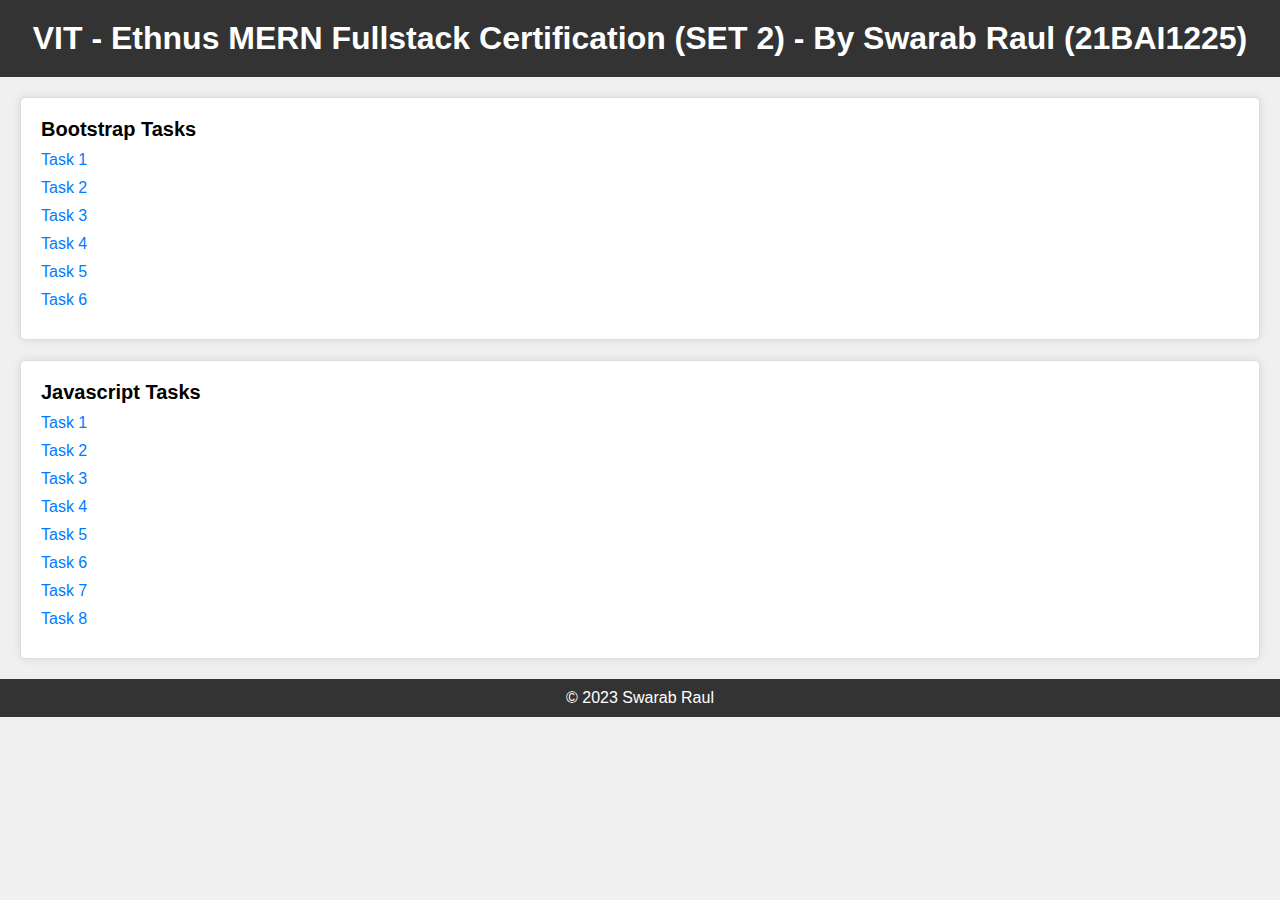
<file: index.html>
<!-- By: Swarab Raul (21BAI1225) -->

<!DOCTYPE html>
<html lang="en">

<head>
    <meta charset="UTF-8">
    <meta name="viewport" content="width=device-width, initial-scale=1.0">
    <title>Swarab's Ethnus MERN Task</title>
    <link rel="stylesheet" href="stylesheet.css">
</head>

<body>
    <header>
        <h1>VIT - Ethnus MERN Fullstack Certification (SET 2) - By Swarab Raul (21BAI1225)</h1>
    </header>

    <nav>
        <h2>Bootstrap Tasks</h2>
        <ul>
            <li><a href="./Bootstrap/Task_1.html">Task 1</a></li>
            <li><a href="./Bootstrap/Task_2.html">Task 2</a></li>
            <li><a href="./Bootstrap/Task_3.html">Task 3</a></li>
            <li><a href="./Bootstrap/Task_4.html">Task 4</a></li>
            <li><a href="./Bootstrap/Task_5.html">Task 5</a></li>
            <li><a href="./Bootstrap/Task_6.html">Task 6</a></li>
        </ul>
    </nav>

    <nav>
        <h2>Javascript Tasks</h2>
        <ul>
            <li><a href="./Javascript/Task_1.html">Task 1</a></li>
            <li><a href="./Javascript/Task_2.html">Task 2</a></li>
            <li><a href="./Javascript/Task_3.html">Task 3</a></li>
            <li><a href="./Javascript/Task_4.html">Task 4</a></li>
            <li><a href="./Javascript/Task_5.html">Task 5</a></li>
            <li><a href="./Javascript/Task_6.html">Task 6</a></li>
            <li><a href="./Javascript/Task_7.html">Task 7</a></li>
            <li><a href="./Javascript/Task_8.html">Task 8</a></li>
        </ul>
    </nav>

    <footer>
        <p>&copy; 2023 Swarab Raul</p>
    </footer>
</body>

</html>
</file>
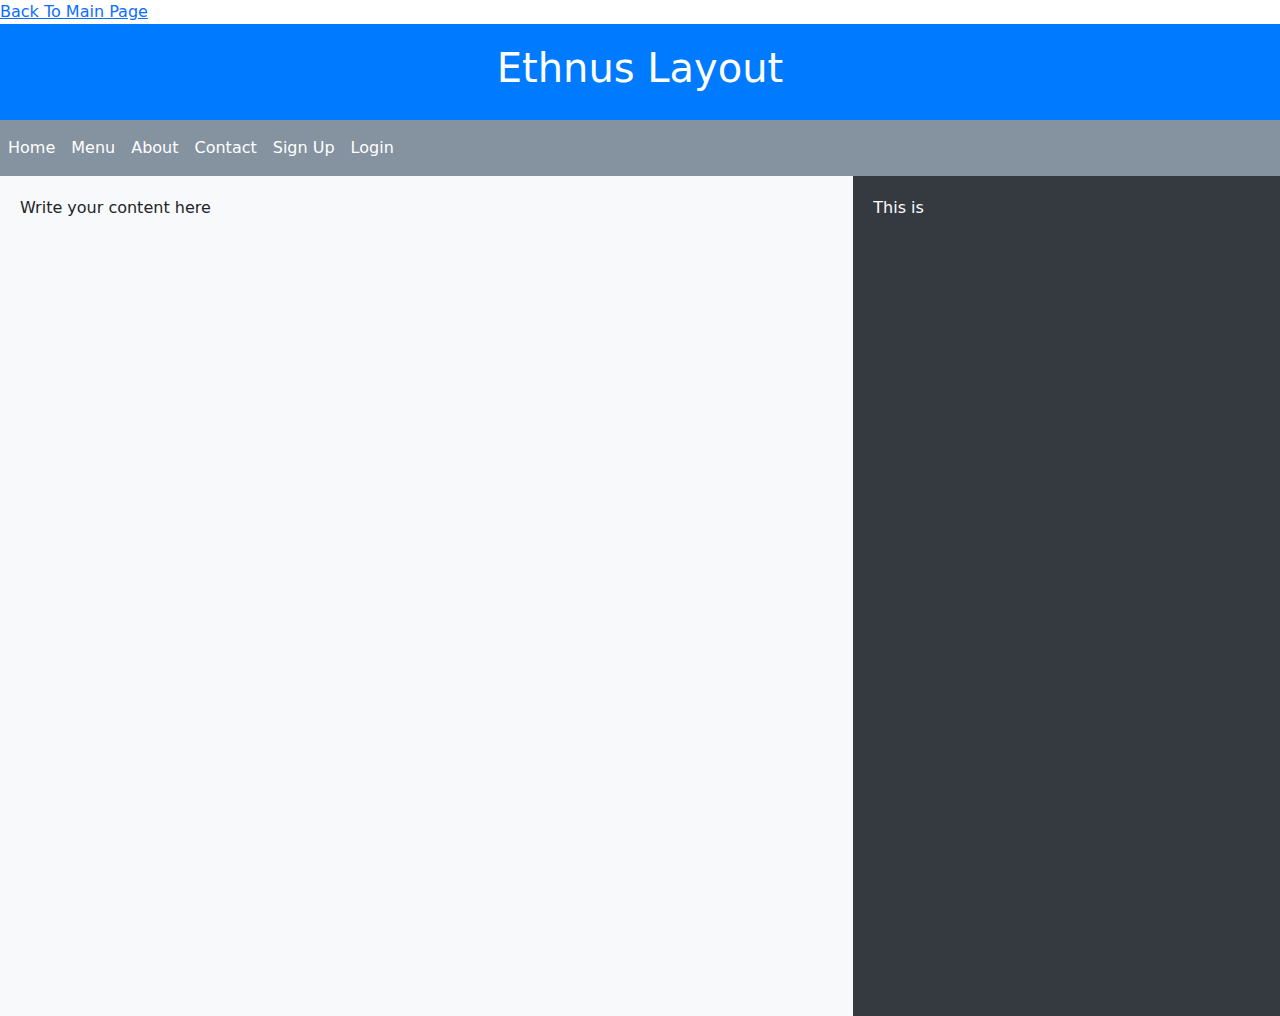
<file: Bootstrap/Task_1.html>
<!-- 21BAI1225 - Swarab Raul -->

<!DOCTYPE html>
<html lang="en">

<head>
    <meta charset="UTF-8">
    <meta name="viewport" content="width=device-width, initial-scale=1.0">
    <title>Ethnus Layout</title>

    <link rel="stylesheet" href="https://cdn.jsdelivr.net/npm/bootstrap@5.3.2/dist/css/bootstrap.min.css">
    <style>
        .title {
            background-color: #007bff;
            color: #fff;
            text-align: center;
            padding: 20px;
        }

        .navbar {
            background-color: #8592a0;
        }

        .navbar-dark .navbar-nav .nav-link {
            color: #fff;
        }

        .navbar-dark .navbar-toggler-icon {
            background-color: #fff;
        }

        .content-section {
            background-color: #f8f9fa;
            padding: 20px;
            min-height: calc(100vh - 60px);
        }

        .dark-section {
            background-color: #343a40;
            color: #fff;
            padding: 20px;
            min-height: calc(100vh - 60px);
        }
    </style>
</head>

<body>

    <a href="../index.html">Back To Main Page</a>

    <div class="title">
        <h1>Ethnus Layout</h1>
    </div>

    <!-- Navbar -->
    <nav class="navbar navbar-expand-lg navbar-dark">
        <button class="navbar-toggler" type="button" data-toggle="collapse" data-target="#navbarNav"
            aria-controls="navbarNav" aria-expanded="false" aria-label="Toggle navigation">
            <span class="navbar-toggler-icon"></span>
        </button>
        <div class="collapse navbar-collapse" id="navbarNav">
            <ul class="navbar-nav">
                <li class="nav-item">
                    <a class="nav-link" href="#">Home</a>
                </li>
                <li class="nav-item">
                    <a class="nav-link" href="#">Menu</a>
                </li>
                <li class="nav-item">
                    <a class="nav-link" href="#">About</a>
                </li>
                <li class="nav-item">
                    <a class="nav-link" href="#">Contact</a>
                </li>
            </ul>
            <ul class="navbar-nav ml-auto">
                <li class="nav-item">
                    <a class="nav-link" href="#">Sign Up</a>
                </li>
                <li class="nav-item">
                    <a class="nav-link" href="#">Login</a>
                </li>
            </ul>
        </div>
    </nav>

    <div class="container-fluid">
        <div class="row">
            <div class="col-md-8 content-section">
                <p>Write your content here</p>
            </div>
            <div class="col-md-4 dark-section">
                <p>This is</p>
            </div>
        </div>
    </div>

    <script src="https://cdn.jsdelivr.net/npm/bootstrap@5.3.2/dist/js/bootstrap.bundle.min.js"
        integrity="sha384-C6RzsynM9kWDrMNeT87bh95OGNyZPhcTNXj1NW7RuBCsyN/o0jlpcV8Qyq46cDfL"
        crossorigin="anonymous"></script>
</body>

</html>
</file>
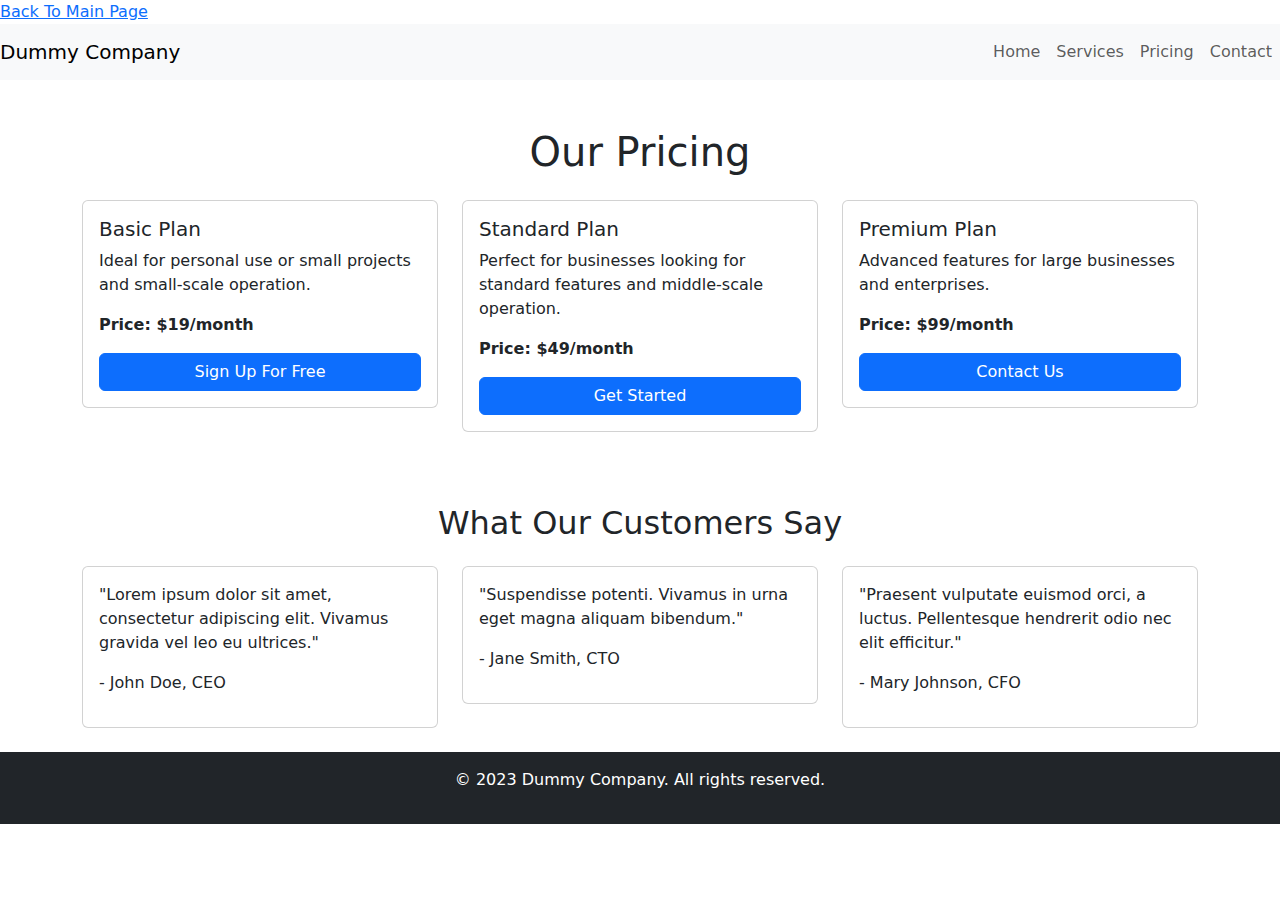
<file: Bootstrap/Task_3.html>
<!-- 21BAI1225 - Swarab Raul -->

<!DOCTYPE html>
<html lang="en">

<head>
    <meta charset="UTF-8">
    <meta name="viewport" content="width=device-width, initial-scale=1.0">
    <title>Dummy Company - Pricing</title>

    <link rel="stylesheet" href="https://cdn.jsdelivr.net/npm/bootstrap@5.3.2/dist/css/bootstrap.min.css">
</head>

<body>

    <a href="../index.html">Back To Main Page</a>

    <nav class="navbar navbar-expand-lg navbar-light bg-light">
        <a class="navbar-brand" href="#">Dummy Company</a>
        <button class="navbar-toggler" type="button" data-toggle="collapse" data-target="#navbarNav"
            aria-controls="navbarNav" aria-expanded="false" aria-label="Toggle navigation">
            <span class="navbar-toggler-icon"></span>
        </button>
        <div class="collapse navbar-collapse" id="navbarNav">
            <ul class="navbar-nav ms-auto">
                <li class="nav-item">
                    <a class="nav-link" href="#">Home</a>
                </li>
                <li class="nav-item">
                    <a class="nav-link" href="#">Services</a>
                </li>
                <li class="nav-item active">
                    <a class="nav-link" href="#">Pricing</a>
                </li>
                <li class="nav-item">
                    <a class="nav-link" href="#">Contact</a>
                </li>
            </ul>
        </div>
    </nav>

    <div class="container mt-5">
        <h1 class="text-center mb-4">Our Pricing</h1>
        <div class="row">
            <div class="col-md-4">
                <div class="card mb-4">
                    <div class="card-body d-flex flex-column">
                        <h5 class="card-title">Basic Plan</h5>
                        <p class="card-text">Ideal for personal use or small projects and small-scale operation.</p>
                        <p class="card-text"><strong>Price: $19/month</strong></p>
                        <a href="#" class="btn btn-primary mt-auto">Sign Up For Free</a>
                    </div>
                </div>
            </div>
            <div class="col-md-4">
                <div class="card mb-4">
                    <div class="card-body d-flex flex-column">
                        <h5 class="card-title">Standard Plan</h5>
                        <p class="card-text">Perfect for businesses looking for standard features and middle-scale
                            operation.</p>
                        <p class="card-text"><strong>Price: $49/month</strong></p>
                        <a href="#" class="btn btn-primary mt-auto">Get Started</a>
                    </div>
                </div>
            </div>
            <div class="col-md-4">
                <div class="card mb-4">
                    <div class="card-body d-flex flex-column">
                        <h5 class="card-title">Premium Plan</h5>
                        <p class="card-text">Advanced features for large businesses and enterprises.</p>
                        <p class="card-text"><strong>Price: $99/month</strong></p>
                        <a href="#" class="btn btn-primary mt-auto">Contact Us</a>
                    </div>
                </div>
            </div>
        </div>
    </div>

    <div class="container mt-5">
        <h2 class="text-center mb-4">What Our Customers Say</h2>
        <div class="row">
            <div class="col-md-4">
                <div class="card mb-4">
                    <div class="card-body">
                        <p class="card-text">"Lorem ipsum dolor sit amet, consectetur adipiscing elit. Vivamus gravida
                            vel leo eu ultrices."</p>
                        <p class="text-right">- John Doe, CEO</p>
                    </div>
                </div>
            </div>
            <div class="col-md-4">
                <div class="card mb-4">
                    <div class="card-body">
                        <p class="card-text">"Suspendisse potenti. Vivamus in urna eget magna aliquam bibendum."</p>
                        <p class="text-right">- Jane Smith, CTO</p>
                    </div>
                </div>
            </div>
            <div class="col-md-4">
                <div class="card mb-4">
                    <div class="card-body">
                        <p class="card-text">"Praesent vulputate euismod orci, a luctus. Pellentesque
                            hendrerit odio nec elit efficitur."</p>
                        <p class="text-right">- Mary Johnson, CFO</p>
                    </div>
                </div>
            </div>
        </div>
    </div>

    <footer class="bg-dark text-white text-center py-3">
        <div class="container">
            <p>&copy; 2023 Dummy Company. All rights reserved.</p>
        </div>
    </footer>

    <script src="https://cdn.jsdelivr.net/npm/bootstrap@5.3.2/dist/js/bootstrap.bundle.min.js"
        integrity="sha384-C6RzsynM9kWDrMNeT87bh95OGNyZPhcTNXj1NW7RuBCsyN/o0jlpcV8Qyq46cDfL"
        crossorigin="anonymous"></script>
</body>

</html>
</file>
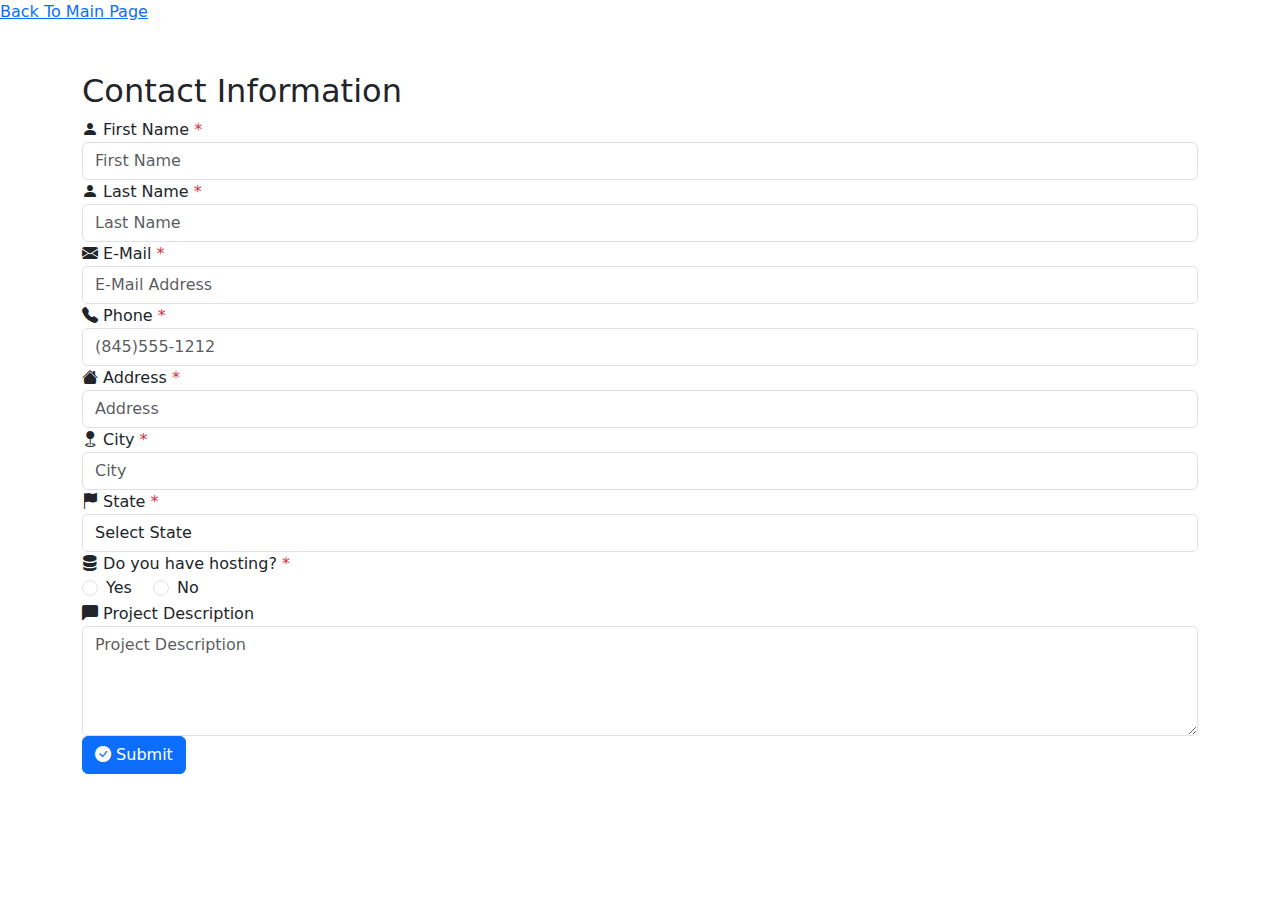
<file: Bootstrap/Task_5.html>
<!-- 21BAI1225 - Swarab Raul -->

<!DOCTYPE html>
<html lang="en">

<head>
    <meta charset="UTF-8">
    <meta name="viewport" content="width=device-width, initial-scale=1.0">

    <link rel="stylesheet" href="https://cdn.jsdelivr.net/npm/bootstrap@5.3.2/dist/css/bootstrap.min.css">
    <link rel="stylesheet" href="https://cdn.jsdelivr.net/npm/bootstrap-icons@1.5.0/font/bootstrap-icons.css">
    <title>Contact Form</title>
</head>

<body>

    <a href="../index.html">Back To Main Page</a>

    <div class="container mt-5">
        <h2>Contact Information</h2>
        <form action="#" method="post">
            <div class="form-group">
                <label for="firstName"><i class="bi bi-person-fill"></i> First Name <span
                        class="text-danger">*</span></label>
                <input type="text" class="form-control" id="firstName" name="firstName" placeholder="First Name"
                    required>
            </div>
            <div class="form-group">
                <label for="lastName"><i class="bi bi-person-fill"></i> Last Name <span
                        class="text-danger">*</span></label>
                <input type="text" class="form-control" id="lastName" name="lastName" placeholder="Last Name" required>
            </div>
            <div class="form-group">
                <label for="email"><i class="bi bi-envelope-fill"></i> E-Mail <span class="text-danger">*</span></label>
                <input type="email" class="form-control" id="email" name="email" placeholder="E-Mail Address" required>
            </div>
            <div class="form-group">
                <label for="phone"><i class="bi bi-telephone-fill"></i> Phone <span class="text-danger">*</span></label>
                <input type="tel" class="form-control" id="phone" name="phone" placeholder="(845)555-1212" required>
            </div>
            <div class="form-group">
                <label for="address"><i class="bi bi-house-fill"></i> Address <span class="text-danger">*</span></label>
                <input type="text" class="form-control" id="address" name="address" placeholder="Address" required>
            </div>
            <div class="form-group">
                <label for="city"><i class="bi bi-geo-fill"></i> City <span class="text-danger">*</span></label>
                <input type="text" class="form-control" id="city" name="city" placeholder="City" required>
            </div>
            <div class="form-group">
                <label for="state"><i class="bi bi-flag-fill"></i> State <span class="text-danger">*</span></label>
                <select class="form-control" id="state" name="state" required>
                    <option value="" disabled selected>Select State</option>
                    <option value="Andhra Pradesh">Andhra Pradesh</option>
                    <option value="Arunachal Pradesh">Arunachal Pradesh</option>
                    <option value="Assam">Assam</option>
                    <option value="Bihar">Bihar</option>
                    <option value="Chhattisgarh">Chhattisgarh</option>
                    <option value="Goa">Goa</option>
                    <option value="Gujarat">Gujarat</option>
                    <option value="Haryana">Haryana</option>
                    <option value="Himachal Pradesh">Himachal Pradesh</option>
                    <option value="Jharkhand">Jharkhand</option>
                    <option value="Karnataka">Karnataka</option>
                    <option value="Kerala">Kerala</option>
                    <option value="Madhya Pradesh">Madhya Pradesh</option>
                    <option value="Maharashtra">Maharashtra</option>
                    <option value="Manipur">Manipur</option>
                    <option value="Meghalaya">Meghalaya</option>
                    <option value="Mizoram">Mizoram</option>
                    <option value="Nagaland">Nagaland</option>
                    <option value="Odisha">Odisha</option>
                    <option value="Punjab">Punjab</option>
                    <option value="Rajasthan">Rajasthan</option>
                    <option value="Sikkim">Sikkim</option>
                    <option value="Tamil Nadu">Tamil Nadu</option>
                    <option value="Telangana">Telangana</option>
                    <option value="Tripura">Tripura</option>
                    <option value="Uttar Pradesh">Uttar Pradesh</option>
                    <option value="Uttarakhand">Uttarakhand</option>
                    <option value="West Bengal">West Bengal</option>
                </select>
            </div>
            <div class="form-group">
                <label><i class="bi bi-server"></i> Do you have hosting? <span class="text-danger">*</span></label><br>
                <div class="form-check form-check-inline">
                    <input class="form-check-input" type="radio" id="hostingYes" name="hosting" value="Yes" required>
                    <label class="form-check-label" for="hostingYes">Yes</label>
                </div>
                <div class="form-check form-check-inline">
                    <input class="form-check-input" type="radio" id="hostingNo" name="hosting" value="No" required>
                    <label class="form-check-label" for="hostingNo">No</label>
                </div>
            </div>
            <div class="form-group">
                <label for="projectDescription"><i class="bi bi-chat-left-fill"></i> Project Description</label>
                <textarea class="form-control" id="projectDescription" name="projectDescription"
                    placeholder="Project Description" rows="4"></textarea>
            </div>
            <button type="submit" class="btn btn-primary"><i class="bi bi-check-circle-fill"></i> Submit</button>
        </form>
    </div>

    <script src="https://cdn.jsdelivr.net/npm/bootstrap@5.3.2/dist/js/bootstrap.bundle.min.js"
        integrity="sha384-C6RzsynM9kWDrMNeT87bh95OGNyZPhcTNXj1NW7RuBCsyN/o0jlpcV8Qyq46cDfL"
        crossorigin="anonymous"></script>
</body>

</html>
</file>
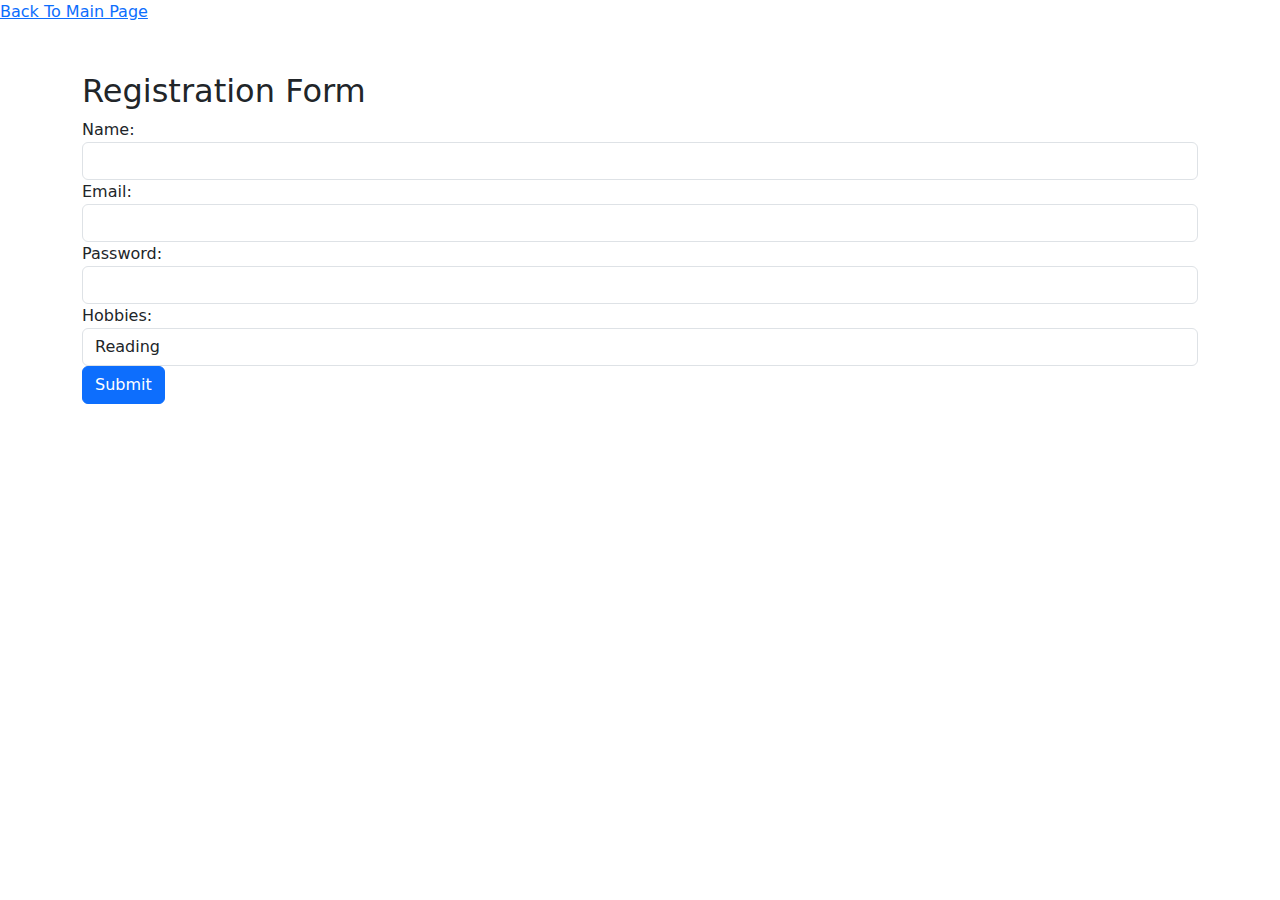
<file: Bootstrap/Task_6.html>
<!-- 21BAI1225 - Swarab Raul -->

<!DOCTYPE html>
<html lang="en">

<head>
    <meta charset="UTF-8">
    <meta name="viewport" content="width=device-width, initial-scale=1.0">
    <title>Registration Form</title>

    <link rel="stylesheet" href="https://cdn.jsdelivr.net/npm/bootstrap@5.3.2/dist/css/bootstrap.min.css">
    
</head>

<body>

    <a href="../index.html">Back To Main Page</a>

    <div class="container mt-5">
        <h2>Registration Form</h2>
        <form action="#" method="post">

            <div class="form-group">
                <label for="name">Name:</label>
                <input type="text" class="form-control" id="name" name="name" required>
            </div>

            <div class="form-group">
                <label for="email">Email:</label>
                <input type="email" class="form-control" id="email" name="email" required>
            </div>

            <div class="form-group">
                <label for="password">Password:</label>
                <input type="password" class="form-control" id="password" name="password" required>
            </div>

            <div class="form-group">
                <label for="hobbies">Hobbies:</label>
                <select class="form-control" id="hobbies" name="hobbies">
                    <option value="reading">Reading</option>
                    <option value="sports">Sports</option>
                    <option value="music">Music</option>
                    <option value="traveling">Traveling</option>
                    <option value="cooking">Cooking</option>
                </select>
            </div>

            <button type="submit" class="btn btn-primary">Submit</button>

        </form>
    </div>

    <script src="https://cdn.jsdelivr.net/npm/bootstrap@5.3.2/dist/js/bootstrap.bundle.min.js"
        integrity="sha384-C6RzsynM9kWDrMNeT87bh95OGNyZPhcTNXj1NW7RuBCsyN/o0jlpcV8Qyq46cDfL"
        crossorigin="anonymous"></script>
</body>

</html>
</file>
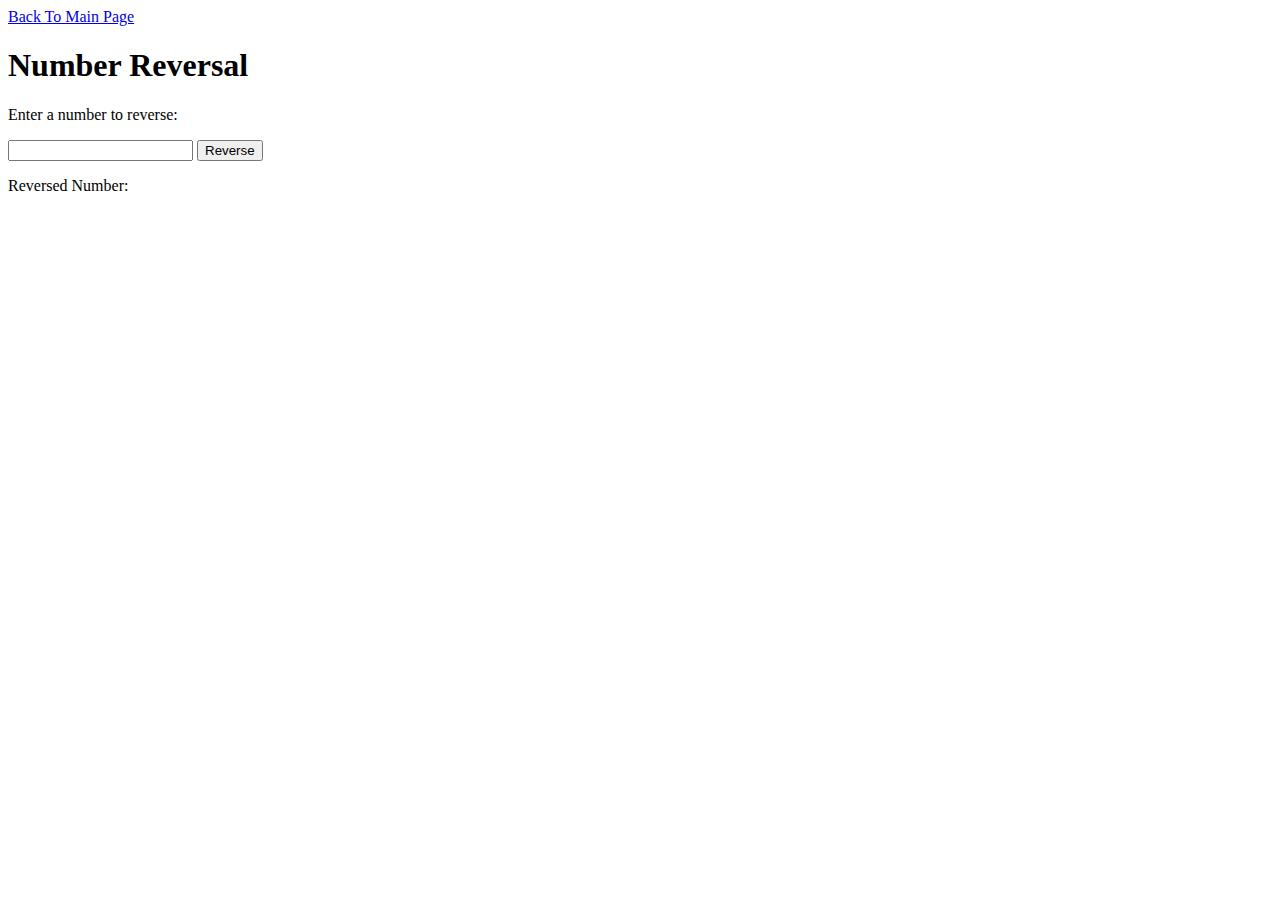
<file: Javascript/Task_1.html>
<!-- 21BAI1225 - Swarab Raul -->

<!DOCTYPE html>
<html>

<head>
    <title>Number Reversal</title>
</head>

<body>

    <a href="../index.html">Back To Main Page</a>

    <h1>Number Reversal</h1>
    <p>Enter a number to reverse:</p>
    <input type="number" id="inputNumber">
    <button onclick="reverseNumber()">Reverse</button>
    <p>Reversed Number: <span id="reversedNumber"></span></p>

    <script>
        function reverseNumber() {
            const inputElement = document.getElementById("inputNumber");
            const inputNumber = parseInt(inputElement.value);

            if (!isNaN(inputNumber)) {
                const reversedNumber = parseInt(inputNumber.toString().split("").reverse().join(""));

                const reversedNumberElement = document.getElementById("reversedNumber");
                reversedNumberElement.textContent = reversedNumber;
            } else {
                alert("Please enter a valid number.");
            }
        }
    </script>
</body>

</html>
</file>
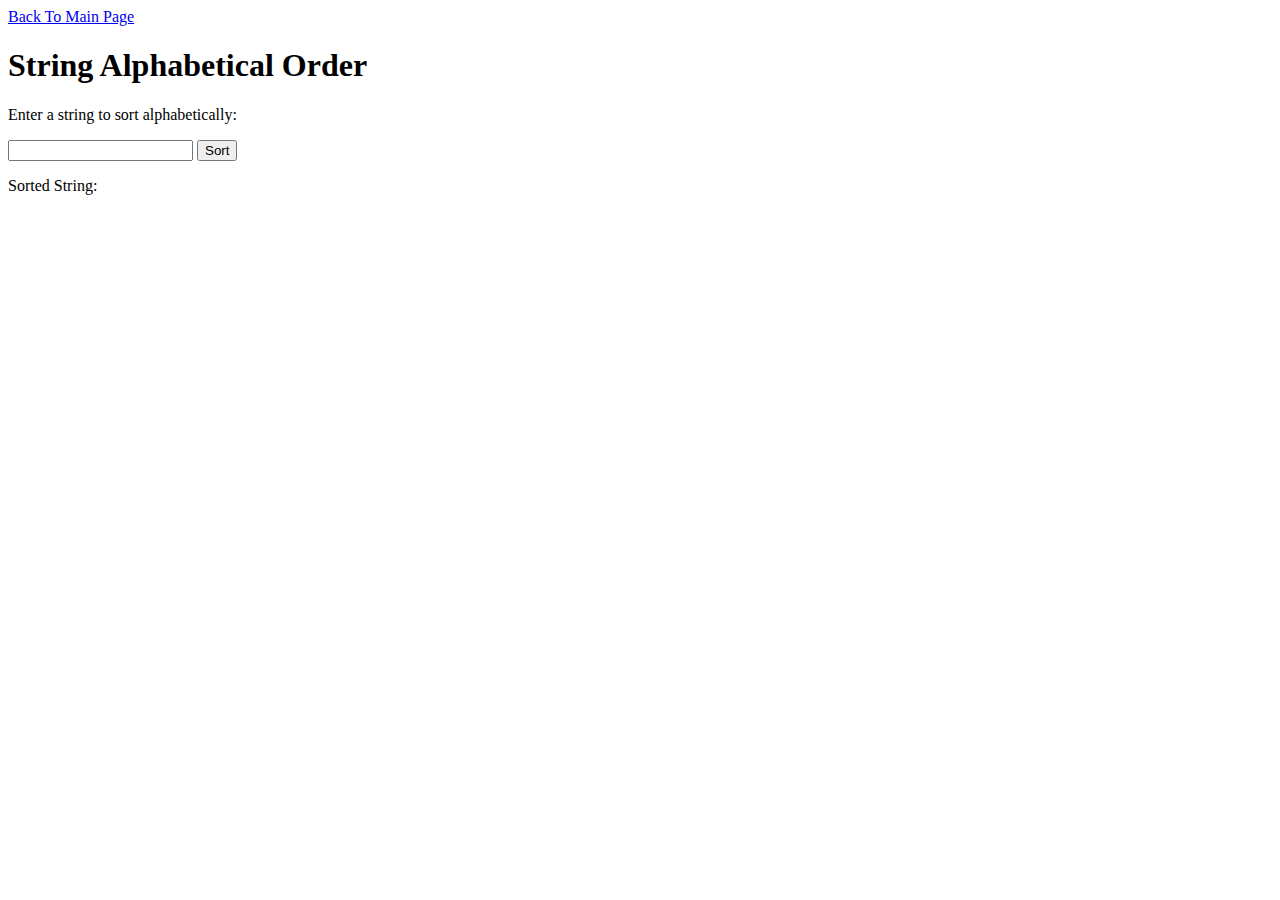
<file: Javascript/Task_2.html>
<!-- 21BAI1225 - Swarab Raul -->

<!DOCTYPE html>
<html>

<head>
    <title>String Alphabetical Order</title>
</head>

<body>

    <a href="../index.html">Back To Main Page</a>

    <h1>String Alphabetical Order</h1>
    <p>Enter a string to sort alphabetically:</p>
    <input type="text" id="inputString">
    <button onclick="sortString()">Sort</button>
    <p>Sorted String: <span id="sortedString"></span></p>

    <script>
        function sortString() {
            const inputElement = document.getElementById("inputString");
            const inputString = inputElement.value;

            const sortedString = inputString.split('').sort().join('');

            const sortedStringElement = document.getElementById("sortedString");
            sortedStringElement.textContent = sortedString;
        }
    </script>
</body>

</html>
</file>
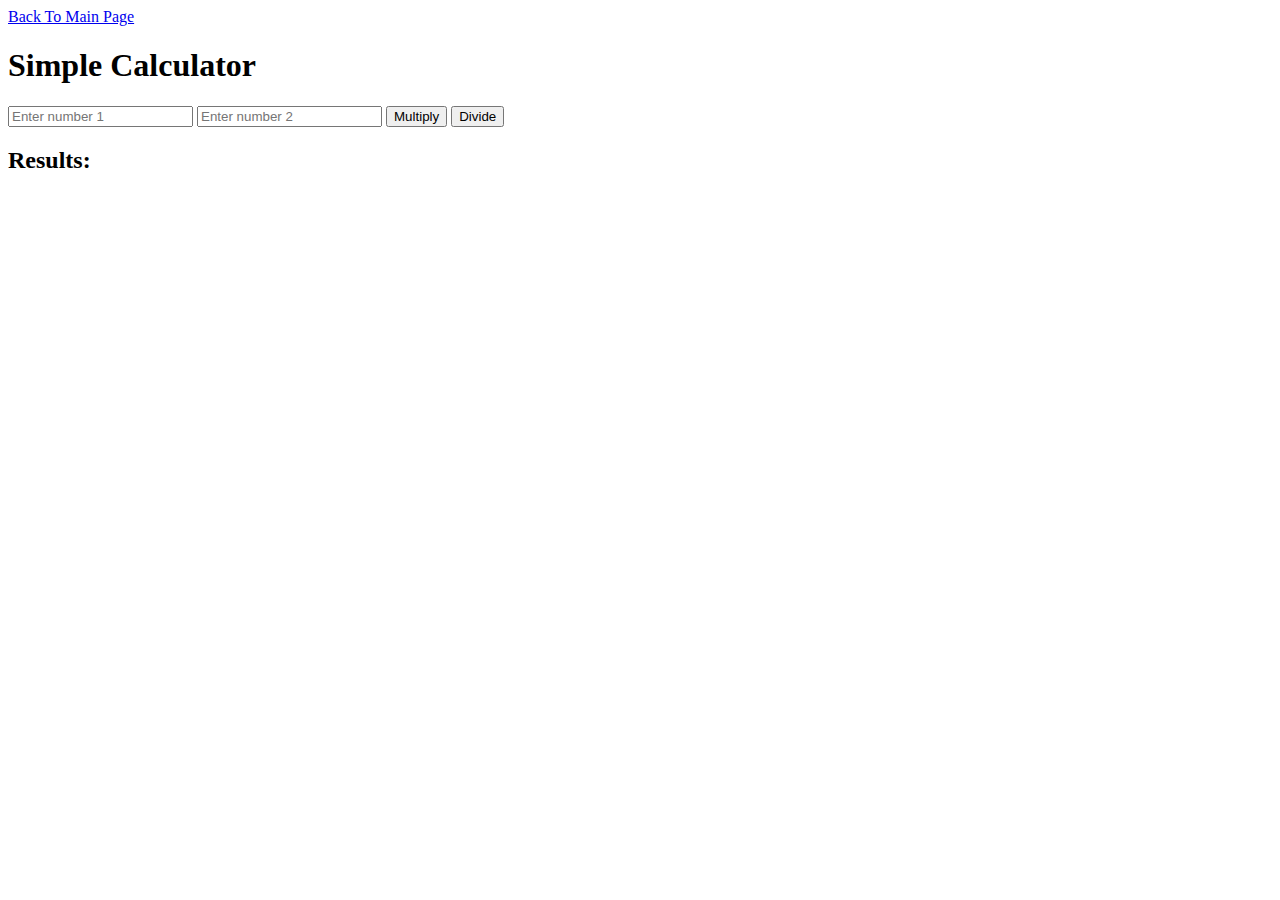
<file: Javascript/Task_3.html>
<!-- 21BAI1225 - Swarab Raul -->

<!DOCTYPE html>
<html>

<head>
    <title>Calculator</title>
</head>

<body>

    <a href="../index.html">Back To Main Page</a>

    <h1>Simple Calculator</h1>
    <form id="calculator">
        <input type="number" id="num1" placeholder="Enter number 1" required>
        <input type="number" id="num2" placeholder="Enter number 2" required>
        <button type="button" onclick="multiply()">Multiply</button>
        <button type="button" onclick="divide()">Divide</button>
    </form>

    <h2>Results:</h2>
    <p id="result"></p>

    <script>
        function multiply() {
            var num1 = parseFloat(document.getElementById("num1").value);
            var num2 = parseFloat(document.getElementById("num2").value);

            if (!isNaN(num1) && !isNaN(num2)) {
                var result = num1 * num2;
                document.getElementById("result").innerHTML = "Multiplication result: " + result;
            } else {
                document.getElementById("result").innerHTML = "Please enter valid numbers.";
            }
        }

        function divide() {
            var num1 = parseFloat(document.getElementById("num1").value);
            var num2 = parseFloat(document.getElementById("num2").value);

            if (!isNaN(num1) && !isNaN(num2)) {
                if (num2 !== 0) {
                    var result = num1 / num2;
                    document.getElementById("result").innerHTML = "Division result: " + result;
                } else {
                    document.getElementById("result").innerHTML = "Cannot divide by zero.";
                }
            } else {
                document.getElementById("result").innerHTML = "Please enter valid numbers.";
            }
        }
    </script>
</body>

</html>
</file>
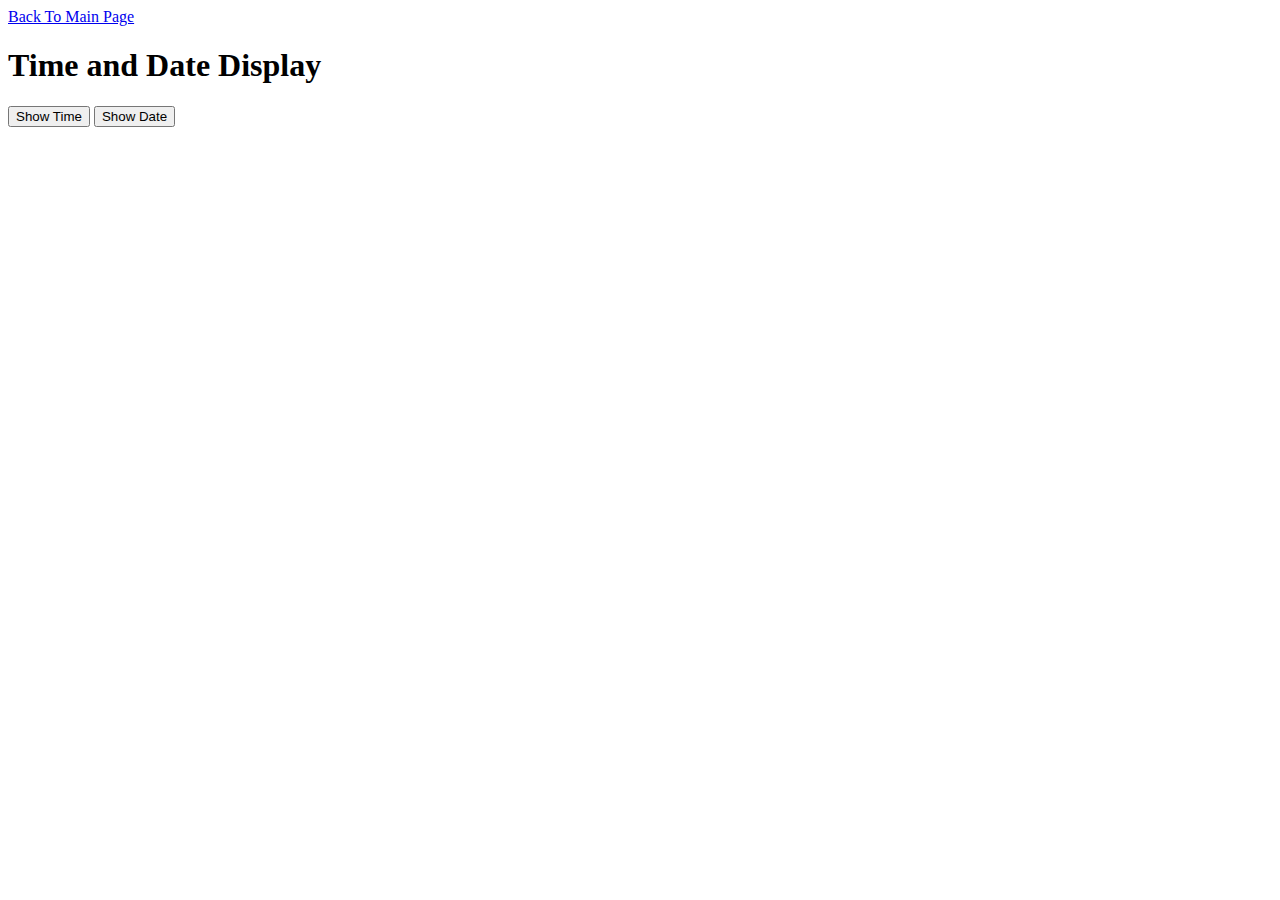
<file: Javascript/Task_4.html>
<!-- 21BAI1225 - Swarab Raul -->

<!DOCTYPE html>
<html>

<head>
    <title>Time and Date Display</title>
</head>

<body>

    <a href="../index.html">Back To Main Page</a>

    <h1>Time and Date Display</h1>
    <button id="showTimeButton">Show Time</button>
    <button id="showDateButton">Show Date</button>
    <p id="output"></p>

    <script>
        function showTime() {
            const now = new Date();
            const options = {
                weekday: 'long',
                year: 'numeric',
                month: 'long',
                day: 'numeric',
                hour: 'numeric',
                minute: 'numeric',
                second: 'numeric',
                hour12: true,
                timeZoneName: 'short',
            };
            const formattedTime = now.toLocaleDateString('en-US', options);
            document.getElementById('output').textContent = formattedTime;
        }

        function showDate() {
            const now = new Date();
            const options = {
                weekday: 'long',
                year: 'numeric',
                month: 'long',
                day: 'numeric',
            };
            const formattedDate = now.toLocaleDateString('en-US', options);
            document.getElementById('output').textContent = formattedDate;
        }

        document.getElementById('showTimeButton').addEventListener('click', showTime);
        document.getElementById('showDateButton').addEventListener('click', showDate);
    </script>
</body>

</html>
</file>
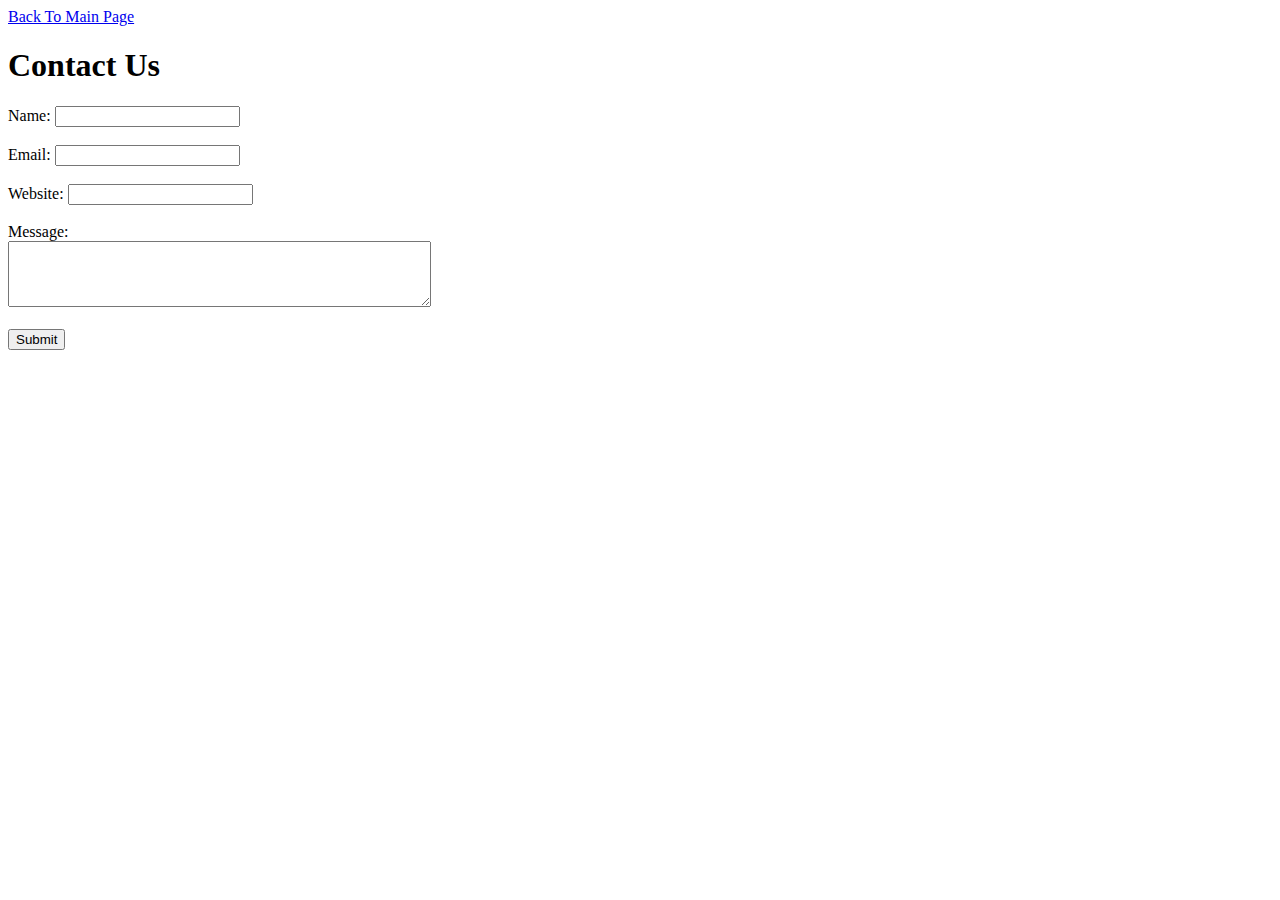
<file: Javascript/Task_5.html>
<!-- 21BAI1225 - Swarab Raul -->

<!DOCTYPE html>
<html>

<head>
    <title>Form Validation</title>
    <style>
        .error {
            color: red;
        }

        .error-border {
            border: 1px solid red;
        }
    </style>
</head>

<body>

    <a href="../index.html">Back To Main Page</a>

    <h1>Contact Us</h1>
    <form id="contactForm">
        <label for="name">Name:</label>
        <input type="text" id="name" name="name">
        <span id="nameError" class="error"></span><br><br>

        <label for="email">Email:</label>
        <input type="email" id="email" name="email">
        <span id="emailError" class="error"></span><br><br>

        <label for="website">Website:</label>
        <input type="url" id="website" name="website">
        <span id="websiteError" class="error"></span><br><br>

        <label for="message">Message:</label><br>
        <textarea id="message" name="message" rows="4" cols="50"></textarea>
        <span id="messageError" class="error"></span><br><br>

        <input type="submit" value="Submit">
    </form>

    <script>
        const form = document.getElementById("contactForm");

        form.addEventListener("submit", function (event) {
            let isValid = true;

            const inputFields = document.querySelectorAll('input, textarea');
            inputFields.forEach(function (input) {
                input.classList.remove('error-border');
            });

            const name = document.getElementById("name");
            const nameError = document.getElementById("nameError");
            if (name.value.trim() === "") {
                nameError.textContent = "Name is required";
                name.classList.add('error-border');
                isValid = false;
            } else {
                nameError.textContent = "";
            }

            const email = document.getElementById("email");
            const emailError = document.getElementById("emailError");
            const emailPattern = /^[a-zA-Z0-9._-]+@[a-zA-Z0-9.-]+\.[a-zA-Z]{2,4}$/;
            if (email.value.trim() === "") {
                emailError.textContent = "Email is required";
                email.classList.add('error-border');
                isValid = false;
            } else if (!emailPattern.test(email.value)) {
                emailError.textContent = "Invalid email format";
                email.classList.add('error-border');
                isValid = false;
            } else {
                emailError.textContent = "";
            }

            const website = document.getElementById("website");
            const websiteError = document.getElementById("websiteError");
            if (website.value.trim() === "") {
                websiteError.textContent = "Website is required";
                website.classList.add('error-border');
                isValid = false;
            } else {
                websiteError.textContent = "";
            }

            const message = document.getElementById("message");
            const messageError = document.getElementById("messageError");
            if (message.value.trim() === "") {
                messageError.textContent = "Message is required";
                message.classList.add('error-border');
                isValid = false;
            } else {
                messageError.textContent = "";
            }

            if (!isValid) {
                event.preventDefault();
            }
        });
    </script>
</body>

</html>
</file>
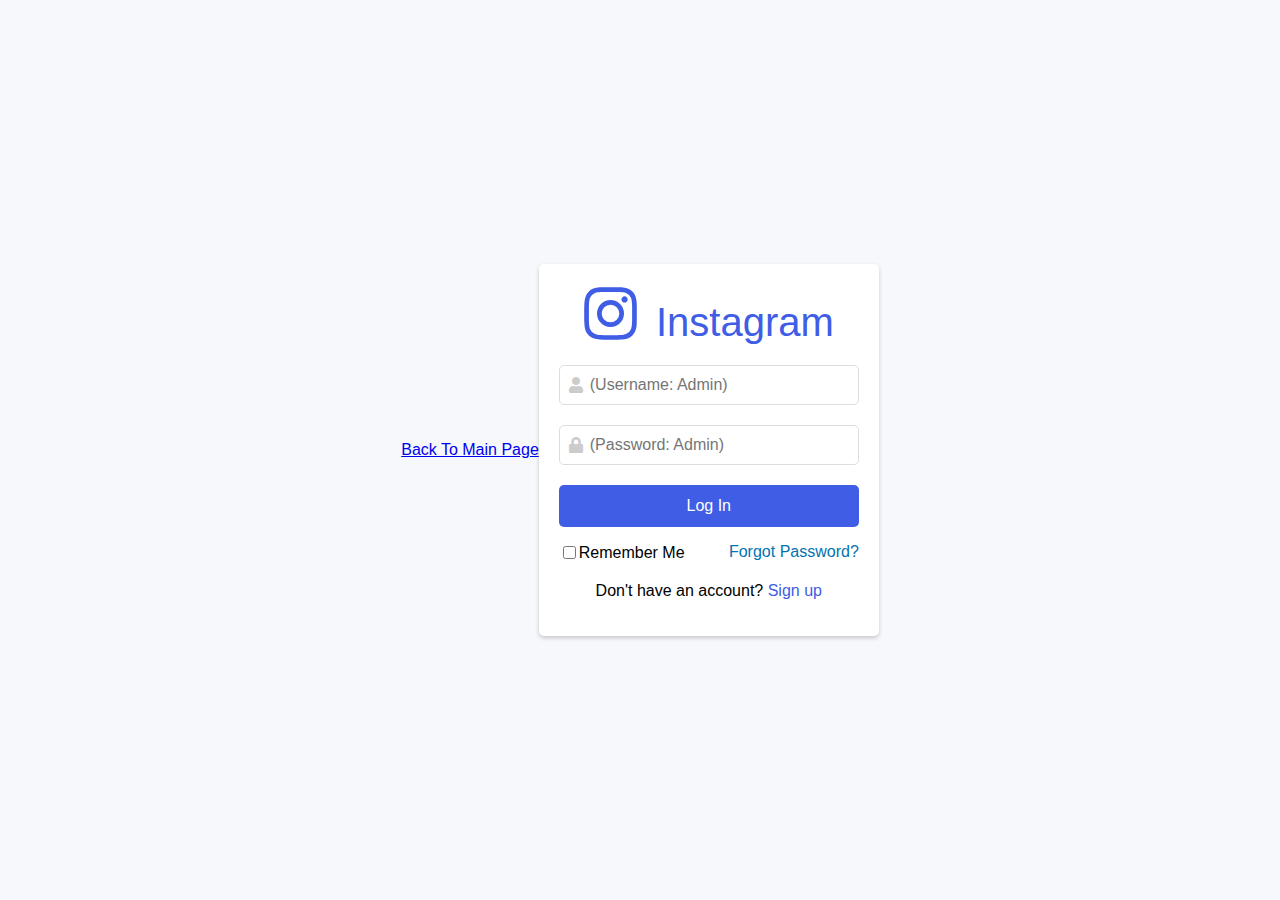
<file: Javascript/Task_6.html>
<!-- 21BAI1225 - Swarab Raul -->

<!DOCTYPE html>
<html>

<head>
    <title>Instagram Login</title>
    <link rel="stylesheet" href="https://cdnjs.cloudflare.com/ajax/libs/font-awesome/5.15.3/css/all.min.css">
    <style>
        body {
            font-family: Arial, sans-serif;
            background-color: #f7f8fc;
            display: flex;
            justify-content: center;
            align-items: center;
            height: 100vh;
            margin: 0;
        }

        .container {
            background-color: #fff;
            box-shadow: 0 2px 4px rgba(0, 0, 0, 0.2);
            padding: 20px;
            width: 300px;
            text-align: center;
            border-radius: 5px;
        }

        .logo {
            font-size: 2.5em;
            color: #405de6;
            margin-bottom: 20px;
        }

        .logo i {
            font-size: 1.5em;
            margin-right: 8px;
        }

        .input-container {
            margin-bottom: 20px;
            position: relative;
        }

        .input-icon {
            position: absolute;
            top: 50%;
            left: 10px;
            transform: translateY(-50%);
            color: #ccc;
        }

        input[type="text"],
        input[type="password"] {
            width: 100%;
            padding: 10px;
            border: 1px solid #ddd;
            border-radius: 5px;
            font-size: 16px;
            padding-left: 30px;
            transition: border-color 0.3s ease-in-out;
            box-sizing: border-box;
        }

        input[type="text"]:focus,
        input[type="password"]:focus {
            border-color: #405de6;
        }

        .login-button {
            background-color: #405de6;
            color: #fff;
            border: none;
            border-radius: 5px;
            padding: 12px;
            width: 100%;
            font-size: 16px;
            cursor: pointer;
            transition: background-color 0.3s ease-in-out;
        }

        .login-button:hover {
            background-color: #3844d8;
        }

        .remember-forgot {
            display: flex;
            justify-content: space-between;
            margin-top: 15px;
        }

        .remember-me {
            display: flex;
            align-items: center;
        }

        .forgot-password {
            text-decoration: none;
            color: #0073b1;
            transition: color 0.3s ease-in-out;
        }

        .forgot-password:hover {
            color: #005190;
        }

        .new-account {
            margin-top: 20px;
        }

        .new-account a {
            color: #405de6;
            text-decoration: none;
            font-weight: 500;
            transition: color 0.3s ease-in-out;
        }

        .new-account a:hover {
            color: #3844d8;
        }
    </style>
</head>

<body>

    <a href="../index.html">Back To Main Page</a>

    <div class="container">
        <div class="logo">
            <i class="fab fa-instagram"></i> Instagram
        </div>
        <div class="input-container">
            <i class="fas fa-user input-icon"></i>
            <input type="text" id="username" placeholder="(Username: Admin)">
        </div>
        <div class="input-container">
            <i class="fas fa-lock input-icon"></i>
            <input type="password" id="password" placeholder="(Password: Admin)">
        </div>
        <button class="login-button" onclick="performLogin()">Log In</button>
        <p id="loginMessage"></p>
        <div class="remember-forgot">
            <div class="remember-me">
                <input type="checkbox" id="rememberMe">
                <label for="rememberMe">Remember Me</label>
            </div>
            <a class="forgot-password" href="#">Forgot Password?</a>
        </div>
        <p class="new-account">Don't have an account? <a href="#">Sign up</a></p>
    </div>

    <script>
        function performLogin() {
            const username = document.getElementById("username").value;
            const password = document.getElementById("password").value;

            if (username === "Admin" && password === "Admin") {
                displayLoginSuccess();
            } else {
                displayLoginError();
            }
        }

        function displayLoginSuccess() {
            const loginMessage = document.getElementById("loginMessage");
            loginMessage.style.color = "green";
            loginMessage.textContent = "Login successful!";
        }

        function displayLoginError() {
            const loginMessage = document.getElementById("loginMessage");
            loginMessage.style.color = "red";
            loginMessage.textContent = "Login failed. Please check your username and password.";
        }
    </script>
</body>

</html>
</file>
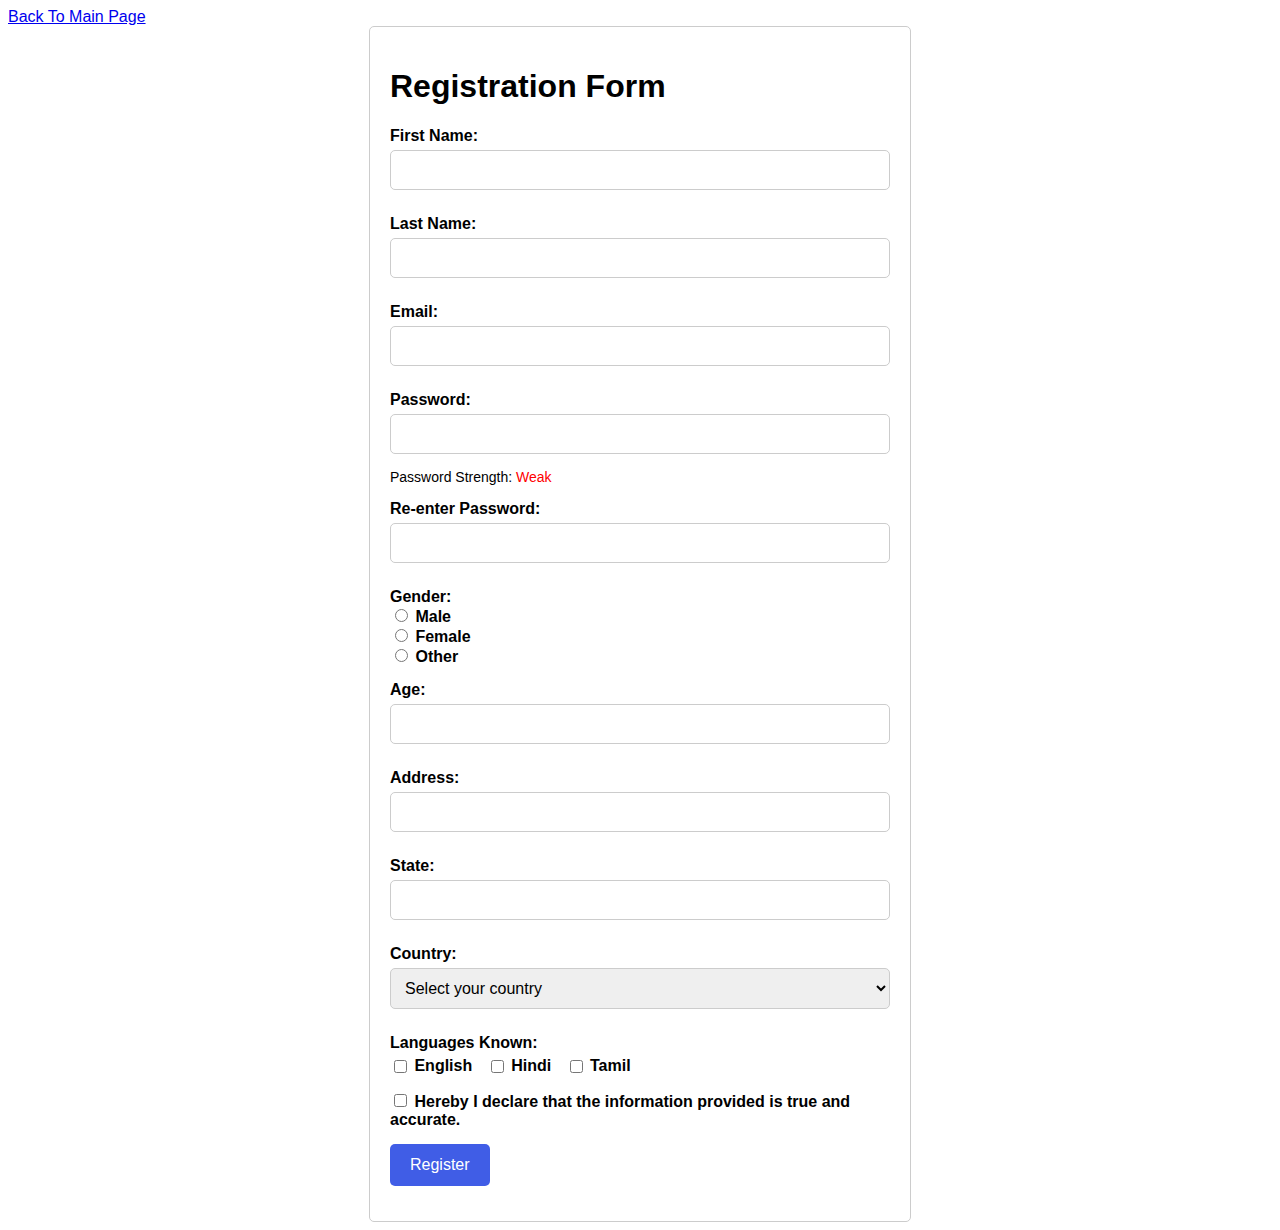
<file: Javascript/Task_8.html>
<!DOCTYPE html>
<html lang="en">

<head>
    <meta charset="UTF-8">
    <meta name="viewport" content="width=device-width, initial-scale=1.0">
    <title>Registration Form</title>
    <style>
        body {
            font-family: Arial, sans-serif;
        }

        .container {
            max-width: 500px;
            margin: 0 auto;
            padding: 20px;
            border: 1px solid #ccc;
            border-radius: 5px;
        }

        .form-group {
            margin-bottom: 15px;
        }

        label {
            display: block;
            font-weight: bold;
        }

        input[type="text"],
        input[type="password"],
        select {
            width: 100%;
            padding: 10px;
            margin-top: 5px;
            margin-bottom: 10px;
            border: 1px solid #ccc;
            border-radius: 5px;
            box-sizing: border-box;
            font-size: 16px;
        }

        .password-strength {
            font-size: 14px;
            margin-top: 5px;
        }

        .password-strength span {
            display: inline-block;
            margin-right: 5px;
        }

        .password-strength .weak {
            color: red;
        }

        .password-strength .medium {
            color: orange;
        }

        .password-strength .strong {
            color: green;
        }

        .checkbox-group {
            margin-top: 5px;
        }

        .checkbox-group label {
            display: inline-block;
            margin-right: 10px;
        }

        .checkbox-group input[type="checkbox"] {
            vertical-align: middle;
        }

        .declaration-checkbox {
            margin-top: 10px;
        }

        .register-button {
            background-color: #405de6;
            color: #fff;
            border: none;
            border-radius: 5px;
            padding: 12px 20px;
            font-size: 16px;
            cursor: pointer;
        }

        .register-button:hover {
            background-color: #3844d8;
        }
    </style>
</head>

<body>

    <a href="../index.html">Back To Main Page</a>

    <div class="container">
        <h1>Registration Form</h1>
        <form id="registrationForm">
            <div class="form-group">
                <label for="firstname">First Name:</label>
                <input type="text" id="firstname" name="firstname" required>
            </div>
            <div class="form-group">
                <label for="lastname">Last Name:</label>
                <input type="text" id="lastname" name="lastname" required>
            </div>
            <div class="form-group">
                <label for="email">Email:</label>
                <input type="text" id="email" name="email" required>
            </div>
            <div class="form-group">
                <label for="password">Password:</label>
                <input type="password" id="password" name="password" required>
                <div class="password-strength">
                    Password Strength:
                    <span id="passwordStrength" class="weak">Weak</span>
                </div>
            </div>
            <div class="form-group">
                <label for="reenterpassword">Re-enter Password:</label>
                <input type="password" id="reenterpassword" name="reenterpassword" required>
                <div id="passwordMatch"></div>
            </div>
            <div class="form-group">
                <label>Gender:</label>
                <label><input type="radio" name="gender" value="Male"> Male</label>
                <label><input type="radio" name="gender" value="Female"> Female</label>
                <label><input type="radio" name="gender" value="Other"> Other</label>
            </div>
            <div class="form-group">
                <label for="age">Age:</label>
                <input type="text" id="age" name="age">
            </div>
            <div class="form-group">
                <label for="address">Address:</label>
                <input type="text" id="address" name="address">
            </div>
            <div class="form-group">
                <label for="state">State:</label>
                <input type="text" id="state" name="state">
            </div>
            <div class="form-group">
                <label for="country">Country:</label>
                <select id="country" name="country">
                    <option value="" disabled selected>Select your country</option>
                    <option value="Afghanistan">Afghanistan</option>
                    <option value="Armenia">Armenia</option>
                    <option value="Azerbaijan">Azerbaijan</option>
                    <option value="Bahrain">Bahrain</option>
                    <option value="Bangladesh">Bangladesh</option>
                    <option value="Bhutan">Bhutan</option>
                    <option value="Brunei">Brunei</option>
                    <option value="Cambodia">Cambodia</option>
                    <option value="China">China</option>
                    <option value="Cyprus">Cyprus</option>
                    <option value="Georgia">Georgia</option>
                    <option value="India">India</option>
                    <option value="Indonesia">Indonesia</option>
                    <option value="Iran">Iran</option>
                    <option value="Iraq">Iraq</option>
                    <option value="Israel">Israel</option>
                    <option value="Japan">Japan</option>
                    <option value="Jordan">Jordan</option>
                    <option value="Kazakhstan">Kazakhstan</option>
                    <option value="Kuwait">Kuwait</option>
                    <option value="Kyrgyzstan">Kyrgyzstan</option>
                    <option value="Laos">Laos</option>
                    <option value="Lebanon">Lebanon</option>
                    <option value="Malaysia">Malaysia</option>
                    <option value="Maldives">Maldives</option>
                    <option value="Mongolia">Mongolia</option>
                    <option value="Myanmar (Burma)">Myanmar (Burma)</option>
                    <option value="Nepal">Nepal</option>
                    <option value="North Korea">North Korea</option>
                    <option value="Oman">Oman</option>
                    <option value="Pakistan">Pakistan</option>
                    <option value="Palestine">Palestine</option>
                    <option value="Philippines">Philippines</option>
                    <option value="Qatar">Qatar</option>
                    <option value="Saudi Arabia">Saudi Arabia</option>
                    <option value="Singapore">Singapore</option>
                    <option value="South Korea">South Korea</option>
                    <option value="Sri Lanka">Sri Lanka</option>
                    <option value="Syria">Syria</option>
                    <option value="Taiwan">Taiwan</option>
                    <option value="Tajikistan">Tajikistan</option>
                    <option value="Thailand">Thailand</option>
                    <option value="Timor-Leste">Timor-Leste</option>
                    <option value="Turkey">Turkey</option>
                    <option value="Turkmenistan">Turkmenistan</option>
                    <option value="United Arab Emirates">United Arab Emirates</option>
                    <option value="Uzbekistan">Uzbekistan</option>
                    <option value="Vietnam">Vietnam</option>
                    <option value="Yemen">Yemen</option>
                </select>

            </div>
            <div class="form-group">
                <label for="languages">Languages Known:</label>
                <div class="checkbox-group">
                    <label><input type="checkbox" name="languages" value="English"> English</label>
                    <label><input type="checkbox" name="languages" value="Hindi"> Hindi</label>
                    <label><input type="checkbox" name="languages" value="Tamil"> Tamil</label>
                </div>
            </div>
            <div class="form-group declaration-checkbox">
                <label>
                    <input type="checkbox" id="declaration" name="declaration" required>
                    Hereby I declare that the information provided is true and accurate.
                </label>
            </div>
            <div class="form-group">
                <button type="button" class="register-button" onclick="submitForm()">Register</button>
            </div>
        </form>
    </div>

    <script>
        document.getElementById("password").addEventListener("input", function () {
            const password = this.value;
            const passwordStrength = document.getElementById("passwordStrength");

            if (password.length < 8) {
                passwordStrength.textContent = "Weak";
                passwordStrength.className = "weak";
            } else if (password.length < 12) {
                passwordStrength.textContent = "Medium";
                passwordStrength.className = "medium";
            } else {
                passwordStrength.textContent = "Strong";
                passwordStrength.className = "strong";
            }
        });

        document.getElementById("reenterpassword").addEventListener("input", function () {
            const password = document.getElementById("password").value;
            const reenterPassword = this.value;
            const passwordMatch = document.getElementById("passwordMatch");

            if (password === reenterPassword) {
                passwordMatch.textContent = "Passwords match";
                passwordMatch.style.color = "green";
            } else {
                passwordMatch.textContent = "Passwords do not match";
                passwordMatch.style.color = "red";
            }
        });

        function submitForm() {
            const declarationCheckbox = document.getElementById("declaration");

            if (declarationCheckbox.checked) {
                alert("Registration successful!");
                document.getElementById("registrationForm").reset();
            } else {
                alert("Please accept the declaration to register.");
            }
        }
    </script>
</body>

</html>
</file>
<file: stylesheet.css>
body,
h1,
h2,
ul,
li,
p {
    margin: 0;
    padding: 0;
}

body {
    font-family: Arial, sans-serif;
    background-color: #f0f0f0;
}

header {
    background-color: #333;
    color: #fff;
    padding: 20px;
    text-align: center;
}

nav {
    background-color: #fff;
    border: 1px solid #ddd;
    margin: 20px;
    padding: 20px;
    border-radius: 5px;
    box-shadow: 0 0 10px rgba(0, 0, 0, 0.1);
}

nav h2 {
    font-size: 20px;
    margin-bottom: 10px;
}

ul {
    list-style: none;
}

li {
    margin-bottom: 10px;
}

a {
    text-decoration: none;
    color: #007BFF;
}

a:hover {
    text-decoration: underline;
}

footer {
    background-color: #333;
    color: #fff;
    text-align: center;
    padding: 10px;
}
</file>
